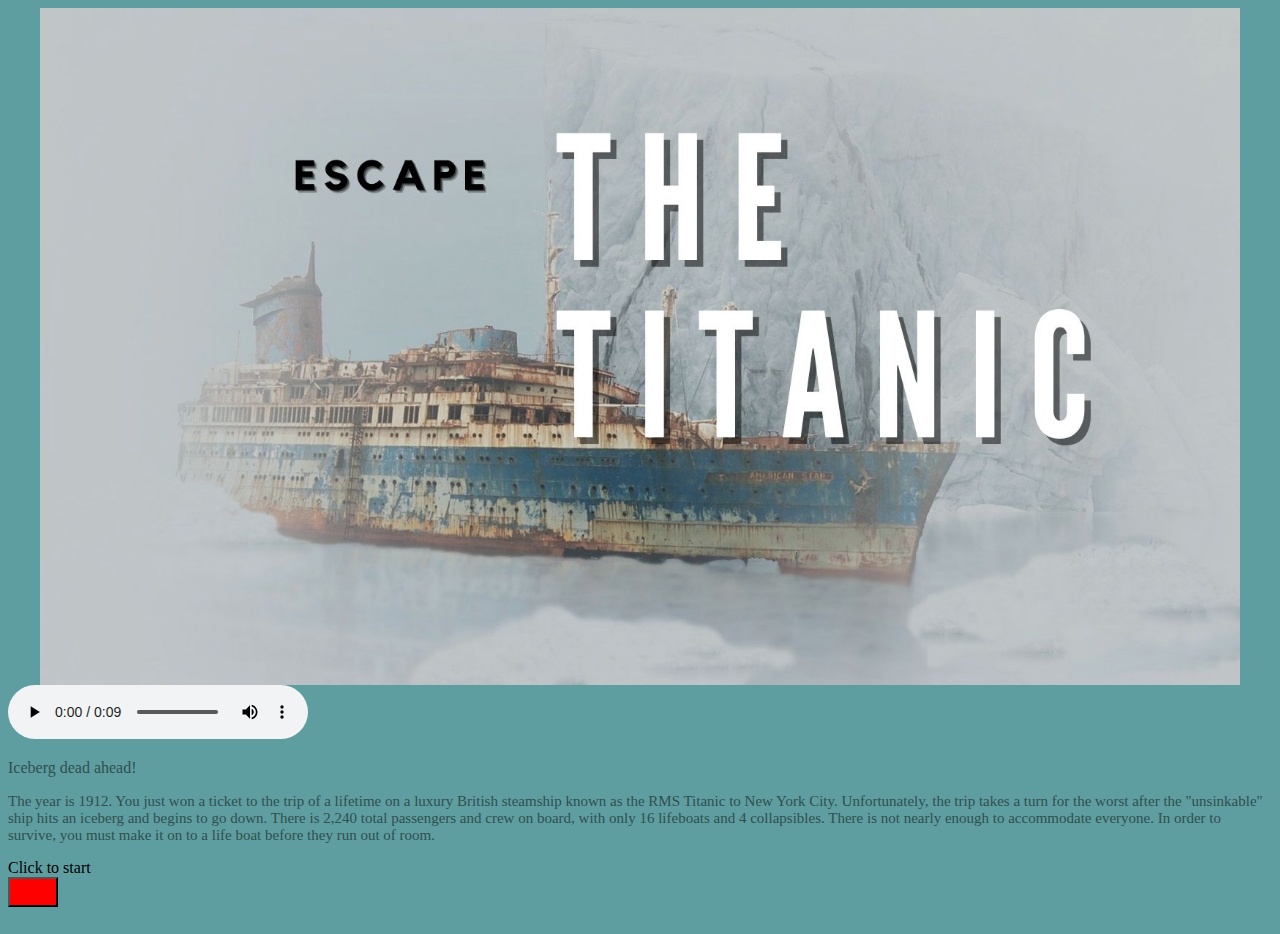
<file: index.html>
<!DOCTYPE html>
<html lang="en" >
<head>
  <meta charset="UTF-8">
  <title>CodePen - Escape Room Action</title>
  <style>
body {background-color: cadetblue;}
h2 {color: lightsteelblue;}
p {
color: darkslategrey;
font-family: Verdana}

</style><link rel="stylesheet" href="./style.css">

</head>
<body>
<!-- partial:index.partial.html -->
<div class="letter">
<img src="https://paebersol.github.io/EscapeRoomNarrative/Escape.jpg"; alt="Image of Titanic hitting an iceberg with text: Escape The Titanic"; width=50%>

 <audio controls src="https://paebersol.github.io/EscapeRoomNarrative/IMG_3314.mp3" alt="Creaky ship sound effect">
  </audio>

<p style="color:DarkSlateGrey;"font-family: 'Cinzel', serif;>
  Iceberg dead ahead! </p>

<p style="color:DarkSlateGrey; font-size:15px">The year is 1912. You just won a ticket to the trip of a lifetime on a luxury British steamship known as the RMS Titanic to New York City. Unfortunately, the trip takes a turn for the worst after the "unsinkable" ship hits an iceberg and begins to go down. There is 2,240 total passengers and crew on board, with only 16 lifeboats and 4 collapsibles. There is not nearly enough to accommodate everyone. In order to survive, you must make it on to a life boat before they run out of room. </p>
  </h1> Click to start</h1>
<br>
<button type="button" id="button" onclick="window.location.href='https://paebersol.github.io/EscapeRoomNarrative/puzzle1.html'">
</button>
<br>
<br>
<!-- partial -->
  
</body>
</html>
</file>
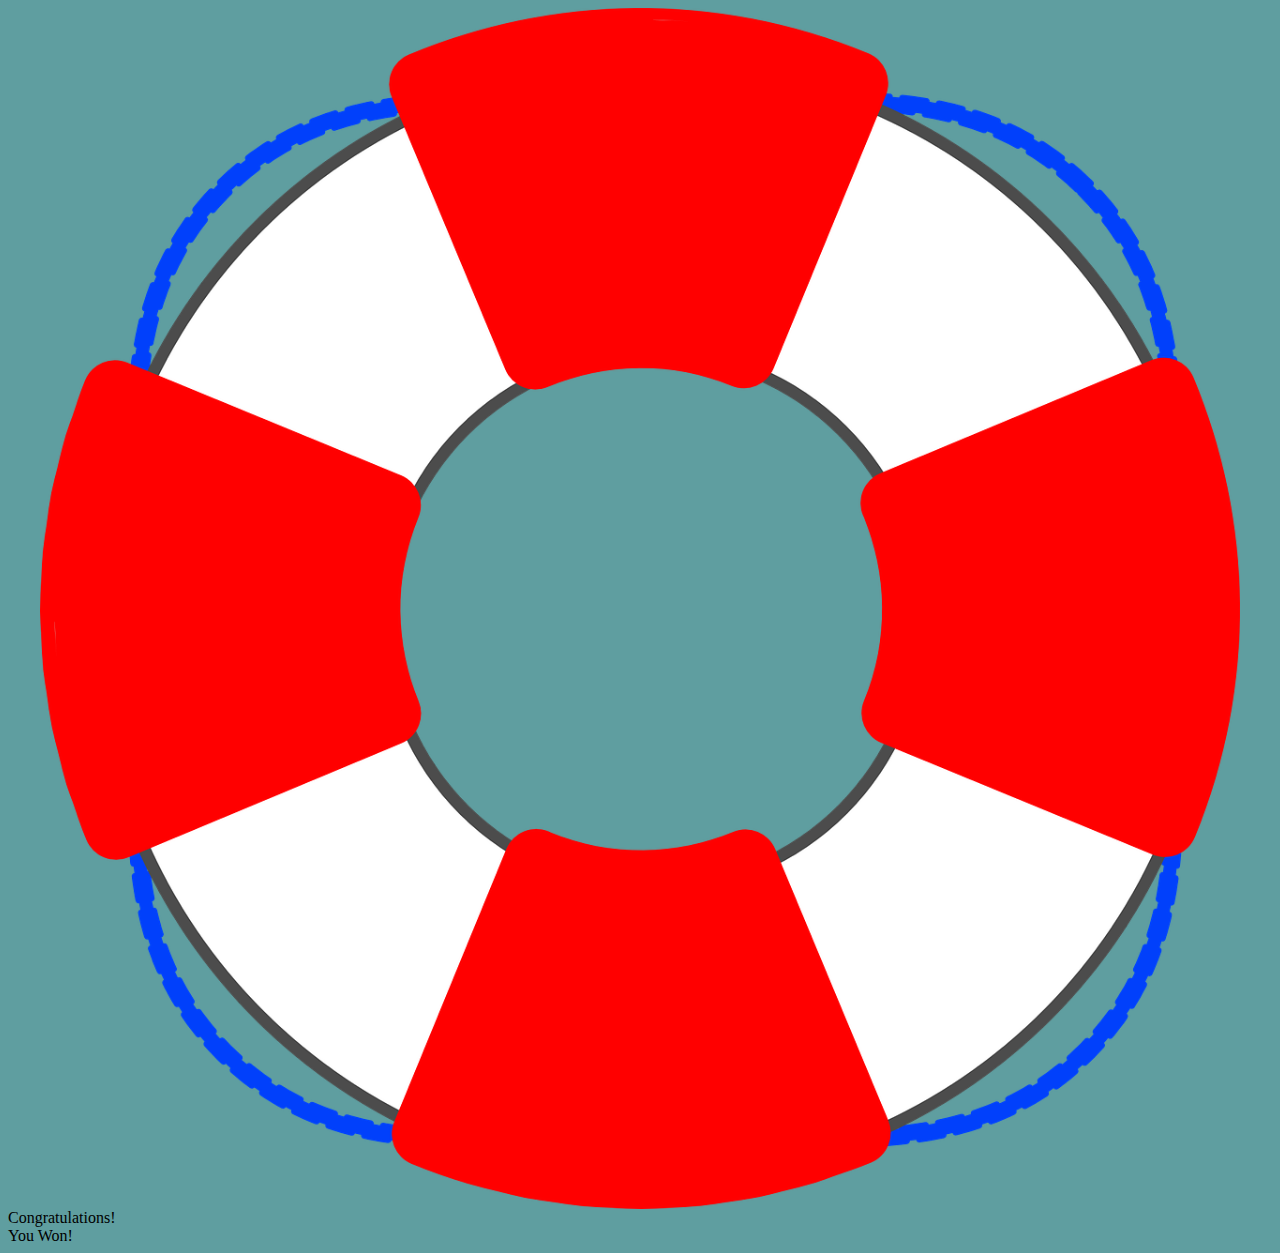
<file: puzle6.html>
<!DOCTYPE html>
<html lang="en" >
<head>
  <meta charset="UTF-8">
  <title>CodePen - Escape Room Action6</title>
  <style>
body {background-color: cadetblue;}
h2 {color: lightsteelblue;}
p {
color: darkslategrey;
font-family: Verdana}

</style><link rel="stylesheet" href="./style.css">

</head>
<body>
<!-- partial:index.partial.html -->
<img src="https://paebersol.github.io/EscapeRoomNarrative/raft.png" alt="Raft">
<div class="container">
  <style="width:100%; ">
  <div class="centered">Congratulations! 
    <br> 
    You Won!</div>
</div>
<!-- partial -->
  
</body>
</html>
</file>
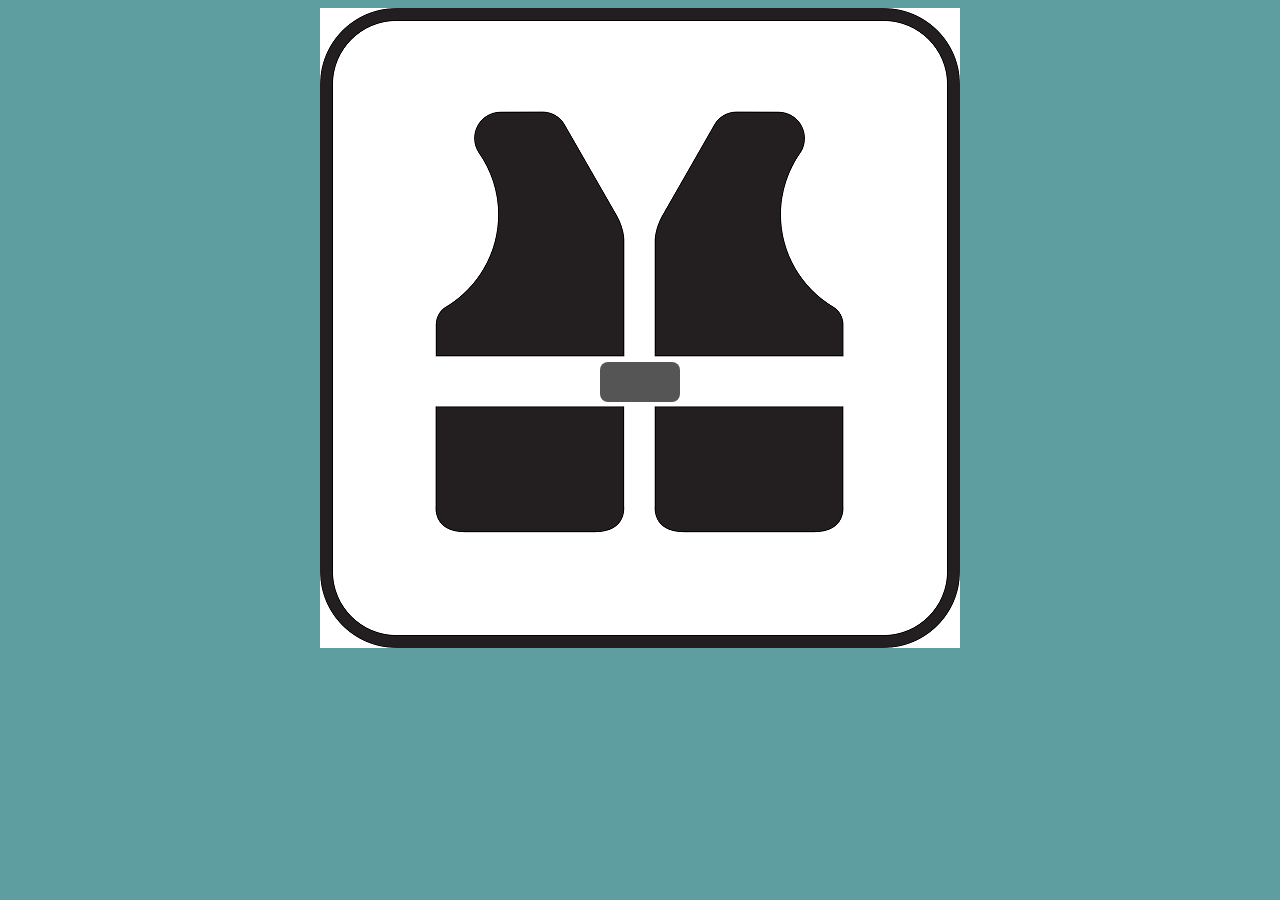
<file: puzzle1.html>
<!DOCTYPE html>
<html lang="en" >
<head>
  <meta charset="UTF-8">
  <title>CodePen - Escape Room Action1</title>
  <style>
body {background-color: cadetblue;}
h2 {color: lightsteelblue;}
p {
color: darkslategrey;
font-family: Verdana}

</style><link rel="stylesheet" href="./style1.css">

</head>
<body>
<!-- partial:index.partial.html -->
<div class="container">
  <img src="https://paebersol.github.io/EscapeRoomNarrative/life-jacket-g564cb2f9f_1280.png" alt="Life Vest">
  <button class="btn" onclick="window.location.href='https://paebersol.github.io/EscapeRoomNarrative/puzzle3.html'">
</button>
</div>
<!-- partial -->
  <script  src="./script1.js"></script>

</body>
</html>
</file>
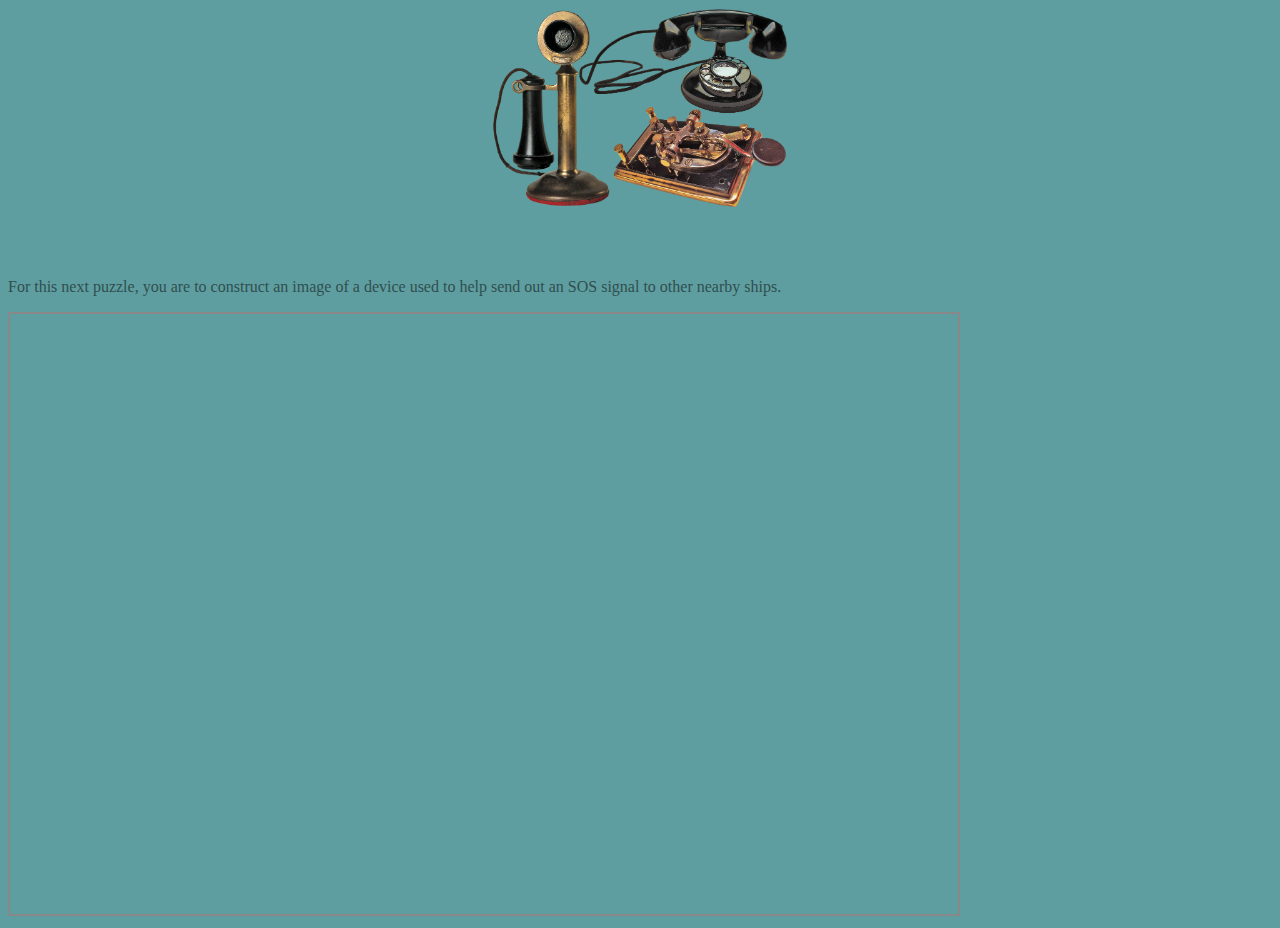
<file: puzzle2.html>
<!DOCTYPE html>
<html lang="en" >
<head>
  <meta charset="UTF-8">
  <title>CodePen - Escape Room Action2</title>
  <style>
body {background-color: cadetblue;}
h2 {color: lightsteelblue;}
p {
color: darkslategrey;
font-family: Verdana}

</style><link rel="stylesheet" href="./style2.css">

</head>
<body>
<!-- partial:index.partial.html -->
<div class="spinningdisk"><img src="https://paebersol.github.io/EscapeRoomNarrative/phone-4598563_1920.png"; alt=image of telegraph; style= width:300px;height:200px></div>
<br>
<br>
<br>

<p>For this next puzzle, you are to construct an image of a device used to help send out an SOS signal to other nearby ships.</p>

<iframe style="width: 75%; height: 600px; max-height: 90vh; border-style: solid; border-width: 2px; border-color: #888" allowFullScreen="true" src="https://www.jigsawexplorer.com/online-jigsaw-puzzle-player.html?frm=1&url=aHR0cHM6Ly9wYWViZXJzb2wuZ2l0aHViLmlvL0VzY2FwZVJvb21OYXJyYXRpdmUvcGhvbmUtNDU5ODU2M18xOTIwLnBuZ18obm9fcHJldmlld180KV8obm9wPTIwKQ~~&cred=R29vZCBKb2Ih&credu=aHR0cHM6Ly9wYWViZXJzb2wuZ2l0aHViLmlvL0VzY2FwZVJvb21OYXJyYXRpdmUvcHV6emxlMy5odG1s&color=teal" title="Jigsaw Puzzle">Jigsaw Puzzle</iframe>
<!-- partial -->
  
</body>
</html>
</file>
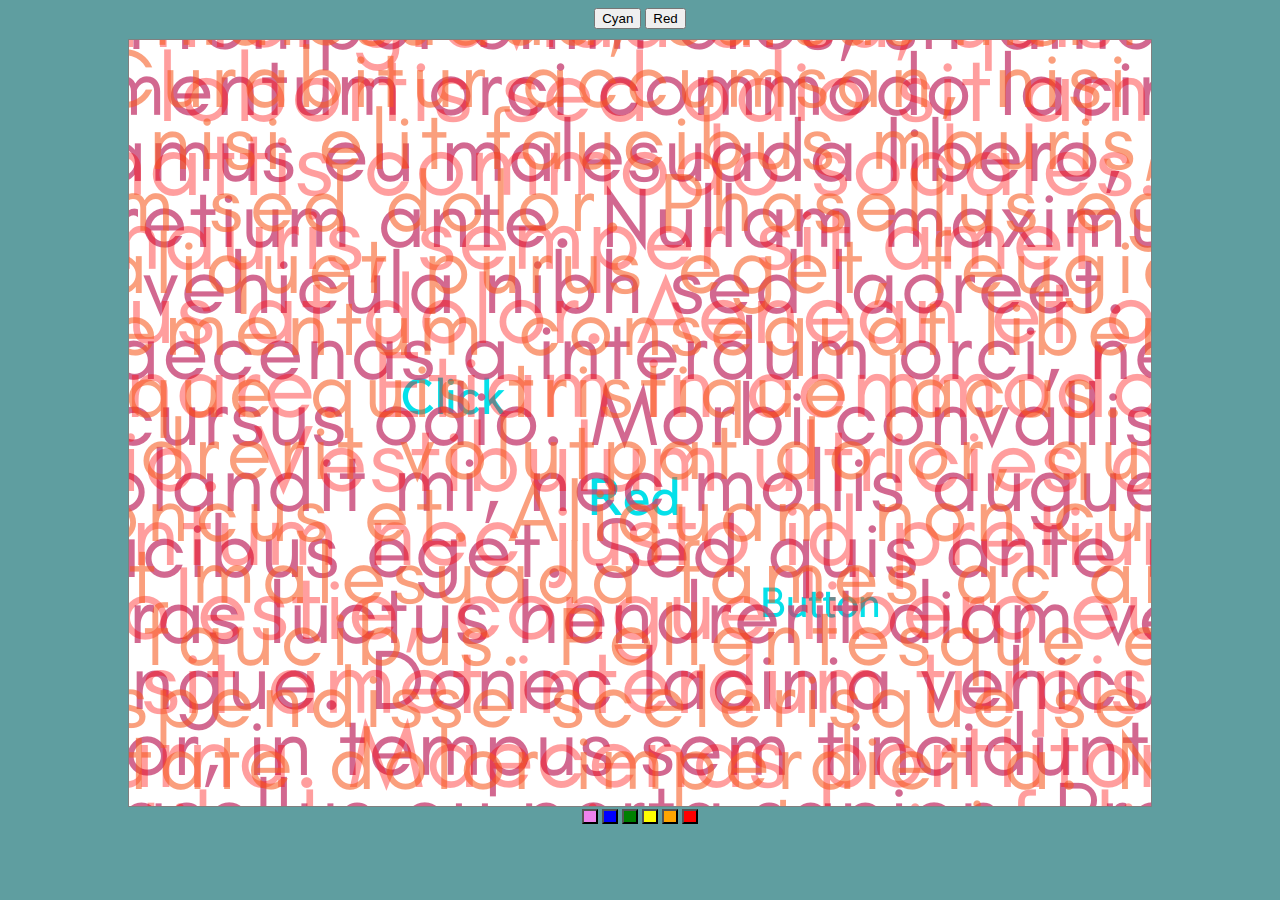
<file: puzzle3.html>
<!DOCTYPE html>
<html lang="en" >
<head>
  <meta charset="UTF-8">
  <title>CodePen - Escape Room Action3</title>
  <style>
body {background-color: cadetblue;}
h2 {color: lightsteelblue;}
p {
color: darkslategrey;
font-family: Verdana}

</style><link rel="stylesheet" href="./style3.css">

</head>
<body>
<!-- partial:index.partial.html -->
<button type="button" id="cyan" onclick="colorChanger('cyan')">Cyan</button>
<button type="button" id="red" onclick="colorChanger('red')">Red</button>
<br>
<div class="article image" id="color_box">
  <!--<h1>Text</h1>-->
</div>
<br>
<button type="button" id="violet" onclick="error()">
</button>
<button type="button" id="blue" onclick="error()">
</button>
<button type="button" id="green" onclick="error()">
</button>
<button type="button" id="yellow" onclick="error()">
</button>
<button type="button" id="orange" onclick="problem()">
</button>
 <button type="button" id="red2" onclick="window.location.href='https://paebersol.github.io/EscapeRoomNarrative/puzzle4.html'">
</button>
<!-- partial -->
  <script  src="./script3.js"></script>

</body>
</html>
</file>
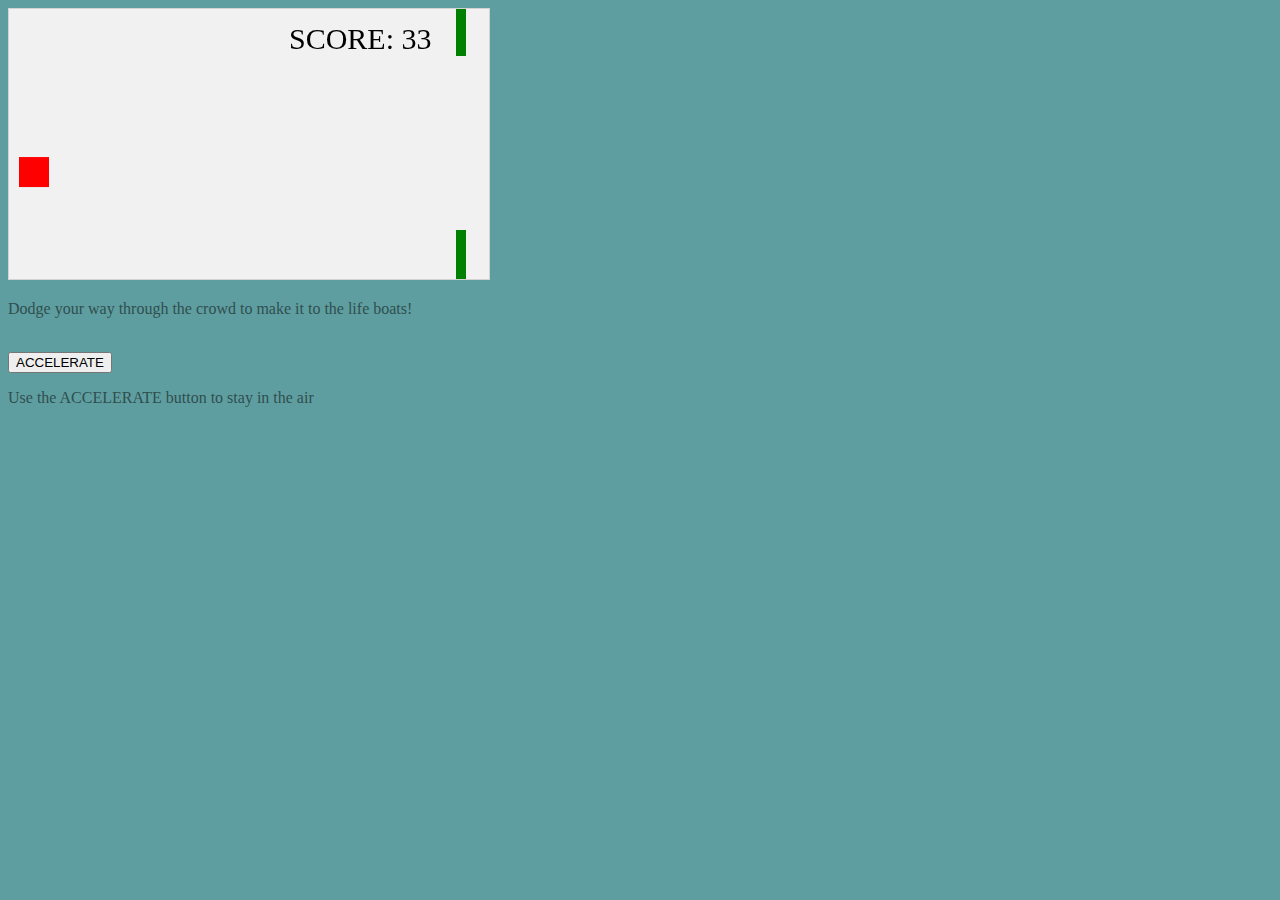
<file: puzzle4.html>
<!DOCTYPE html>
<html lang="en" >
<head>
  <meta charset="UTF-8">
  <title>CodePen - Escape Room Action4.2</title>
  <link rel="stylesheet" href="./style4.css">

</head>
<body>
<!-- partial:index.partial.html -->
<p>Dodge your way through the crowd to make it to the life boats!</p>

<body onload="startGame()">

<br>
<button onmousedown="accelerate(-0.2)" onmouseup="accelerate(0.05)">ACCELERATE</button>
<p>Use the ACCELERATE button to stay in the air</p>
</body>
<!-- partial -->
  <script  src="./script4.js"></script>

</body>
</html>
</file>
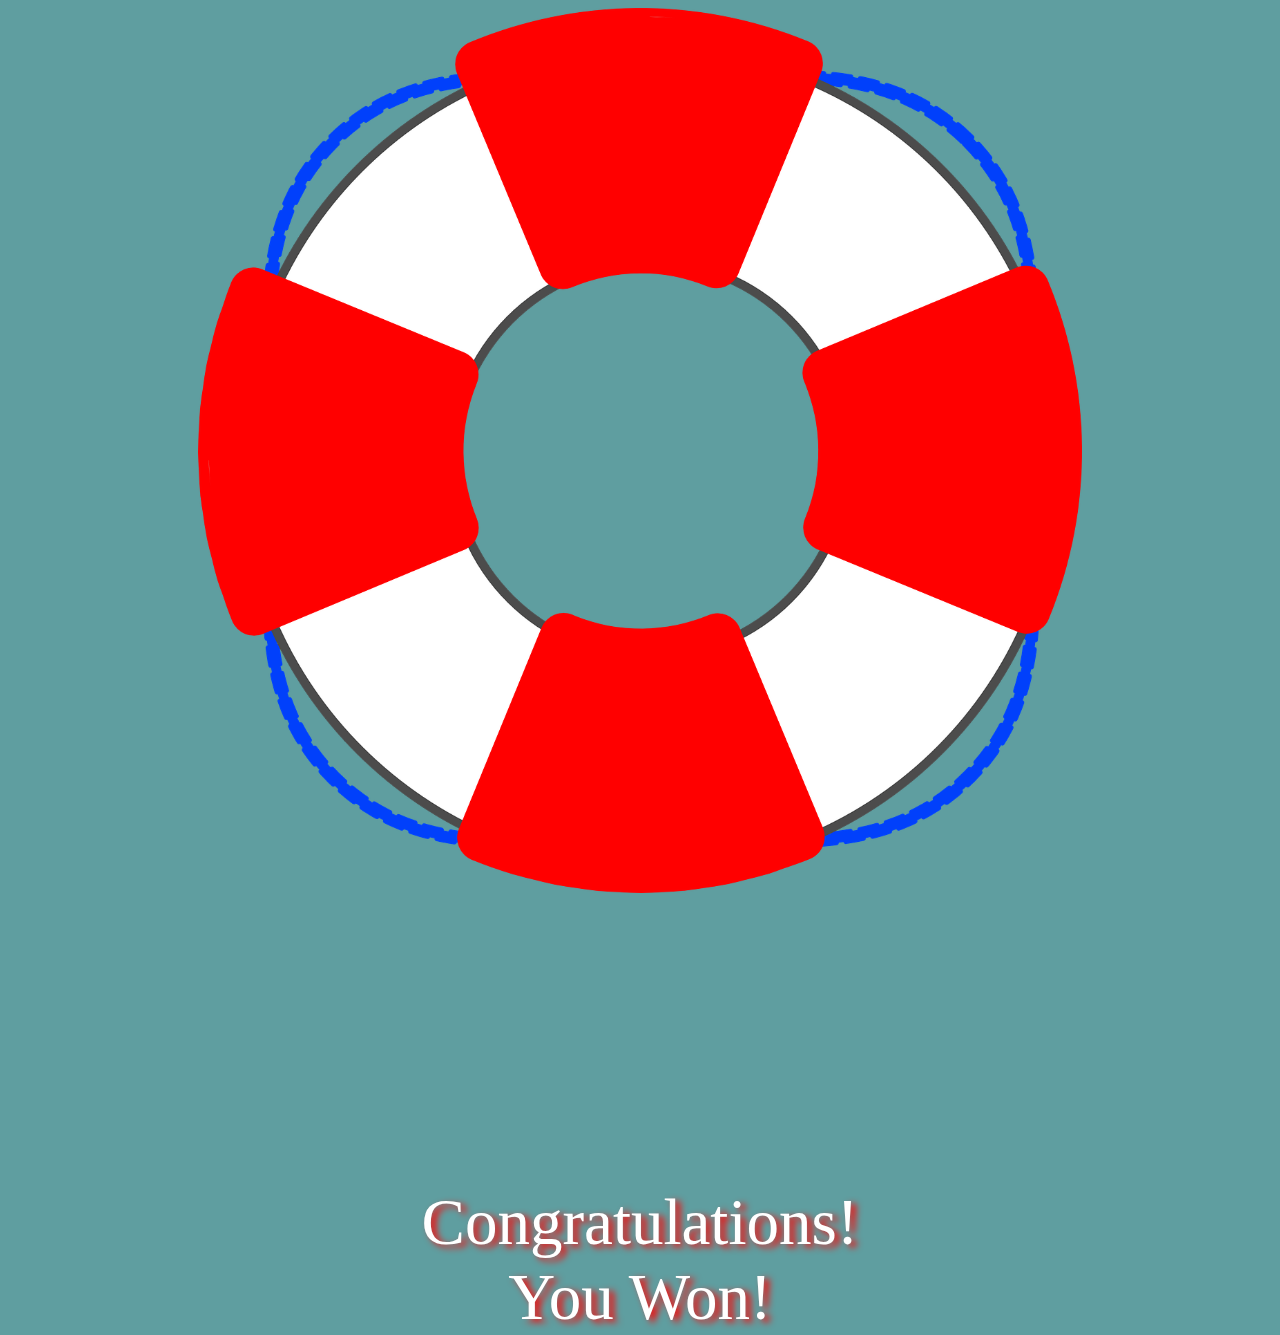
<file: puzzle6.html>
<!DOCTYPE html>
<html lang="en" >
<head>
  <meta charset="UTF-8">
  <title>CodePen - Escape Room Action6</title>
  <style>
body {background-color: cadetblue;}
h2 {color: lightsteelblue;}
p {
color: darkslategrey;
font-family: Verdana}

</style><link rel="stylesheet" href="./style6.css">

</head>
<body>
<!-- partial:index.partial.html -->
<img src="https://paebersol.github.io/EscapeRoomNarrative/raft.png" alt="Raft">
<div class="container">
  <style="width:100%; ">
  <div class="centered">Congratulations! 
    <br> 
    You Won!</div>
</div>
<!-- partial -->
  
</body>
</html>
</file>
<file: style.css>
img {
  display: block;
  margin-left: auto;
  margin-right: auto;
  width: 95%;
}
#button{
  width:50px;
  height:30px;
  background-color:red;
}
</file>
<file: style1.css>
img {
  display: block;
  margin-left: auto;
  margin-right: auto;

}

.container .btn {
  position: absolute;
  top: 382px;
  left: 50%;
  transform: translate(-50%, -50%);
  -ms-transform: translate(-50%, -50%);
  background-color: #555;
  color: #555;
  font-size: 16px;
  padding: 20px 40px;
  border: none;
  cursor: pointer;
  border-radius: 8px;
  .container img 
  width: 100%;
  height: auto;
</file>
<file: style2.css>
img {
  display: block;
  margin-left: auto;
  margin-right: auto;
  width: 95%;
}

h1, h2{
  text-shadow:1.75px 2px white;
}
@keyframes spinning{
  0%{transform: rotate(0deg);}
    100%{transform: rotate(360deg);}
}

div.spinningdisk{
  width="100"; 
  height="100";
  animation-name: spinning;
  animation-duration: 8s;
  animation-iteration-count: 1;
}
#navigationborder{
  text-align:center; 
  border:5px double white; padding: 10px; 
  margin: 10px 150px;
  box-shadow: 5px 5px 10px white, -5px -5px 10px lightslategray;
}
</file>
<file: style3.css>
h1, h2{
  text-shadow:1.75px 2px white;
}
* {
  -webkit-box-sizing: border-box;
  -moz-box-sizing: border-box;
  box-sizing: border-box;
}

body {
  text-align: center;
}

.article {
  width:1024px;
  height:768px;
  border:1px solid grey;
  display: inline-block;
  vertical-align: top;
  margin-top: 10px;
  position: relative;
  color:white;
}

#color_box {
  background-blend-mode: multiply; 
  background: linear-gradient(rgba(255,0,0,0), rgba(255,0,0,0)), url(https://paebersol.github.io/EscapeRoomNarrative/words.png);
}

/*body{background-image: url(https://makeademic.github.io/EscapeRoomNarrative/Find.png);
z-index:0;}

.overlay{
  background-image:linear-gradient(to right, rgba(255,0,0,0), rgba(255,0,0,1));
  z-index:1;
}*/
#violet{
  width:15px;
  height:15px;
  background-color:violet;
}
#blue{
  width:15px;
  height:15px;
  background-color:blue;
}
#green{
  width:15px;
  height:15px;
  background-color:green;
}
#yellow{
  width:15px;
  height:15px;
  background-color:yellow;
}
#orange{
  width:15px;
  height:15px;
  background-color:orange;
}
#red2{
  width:15px;
  height:15px;
  background-color:red;
}
</file>
<file: style4.css>
h1, h2{
  text-shadow:1.75px 2px white;}
canvas {
    border:1px solid #d3d3d3;
    background-color: #f1f1f1;
}
  body {background-color: cadetblue;}
h2 {color: lightsteelblue;}
p {
color: darkslategrey;
font-family: Verdana}
</file>
<file: style6.css>
img {
  display: block;
  margin-left: auto;
  margin-right: auto;
  width: 70%;
}
 .container {
  position: absolute;
  top: 140%;
  left: 50%;
  transform: translate(-50%, -50%);
   Color: White;
   Font-size: 65px;
}
.container {
  text-shadow: 5px 3px 7px red;
}
.container {
  text-align: center;
}
</file>
